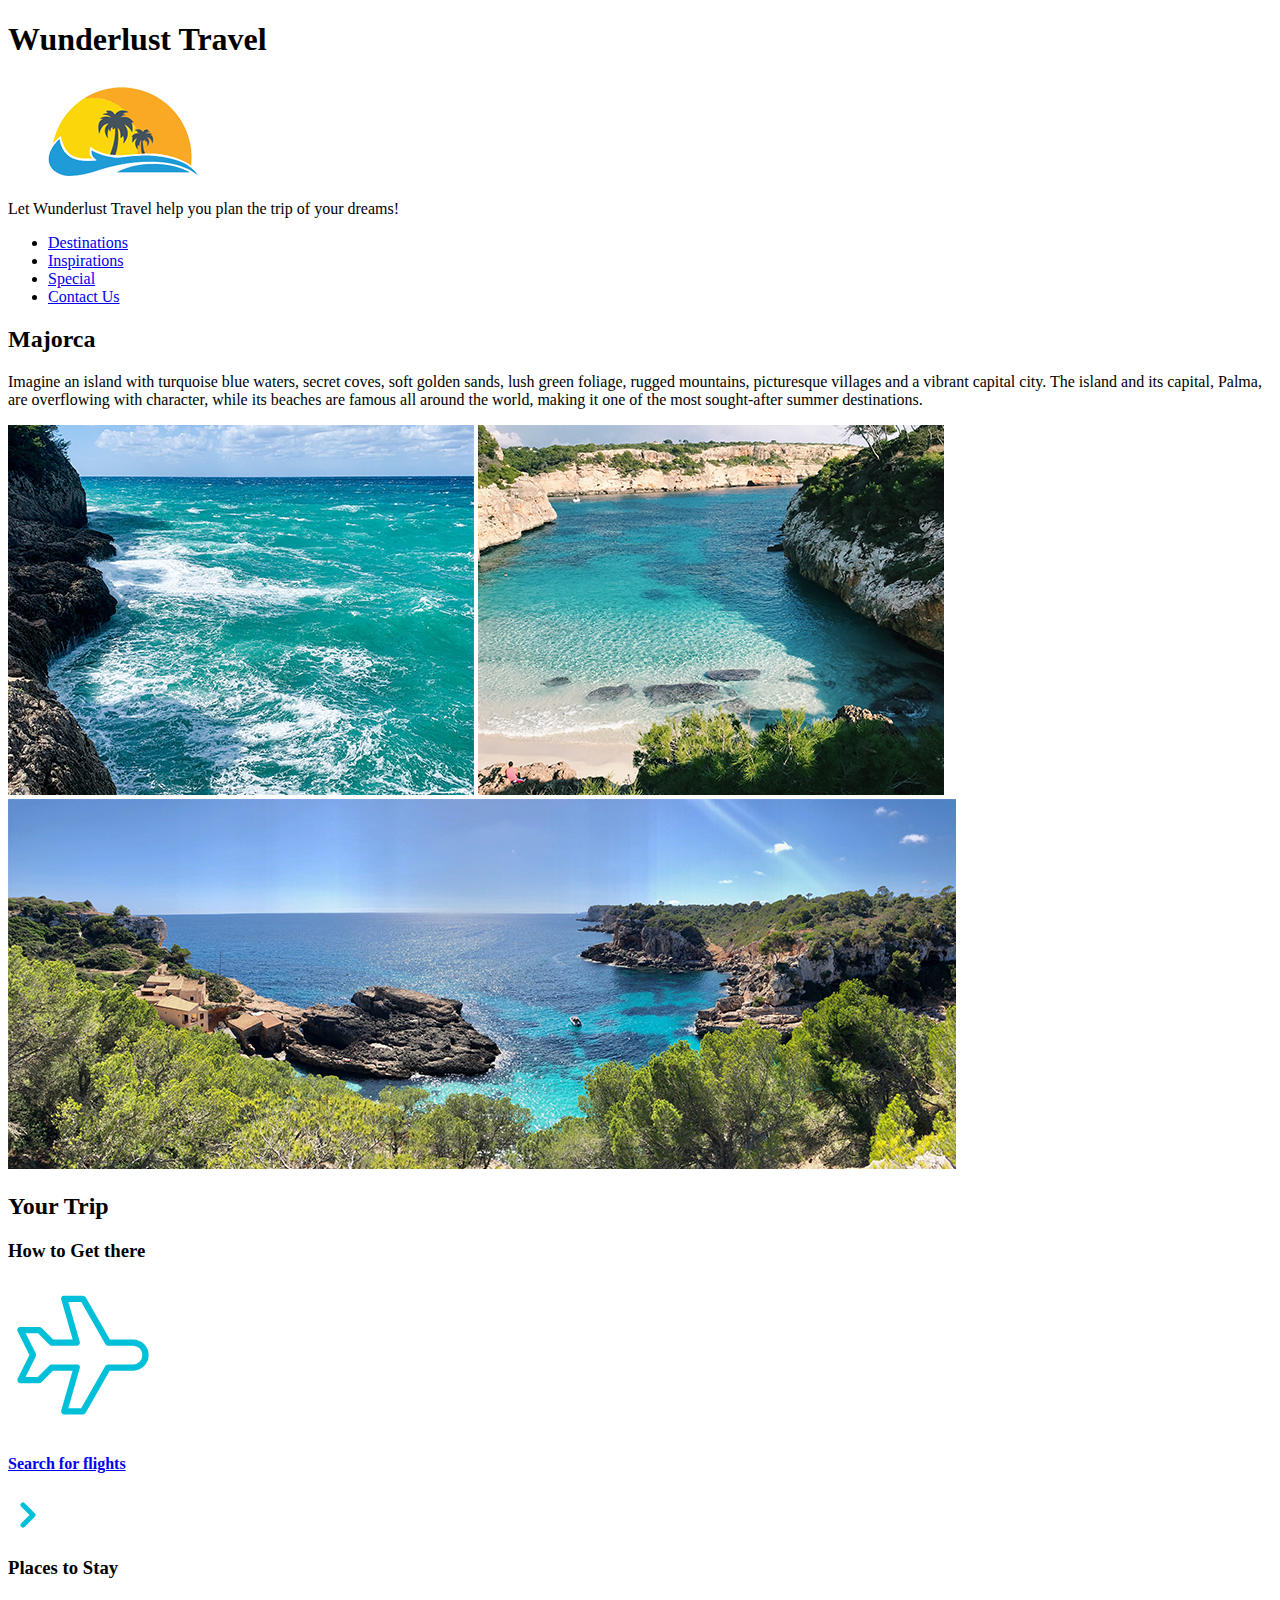
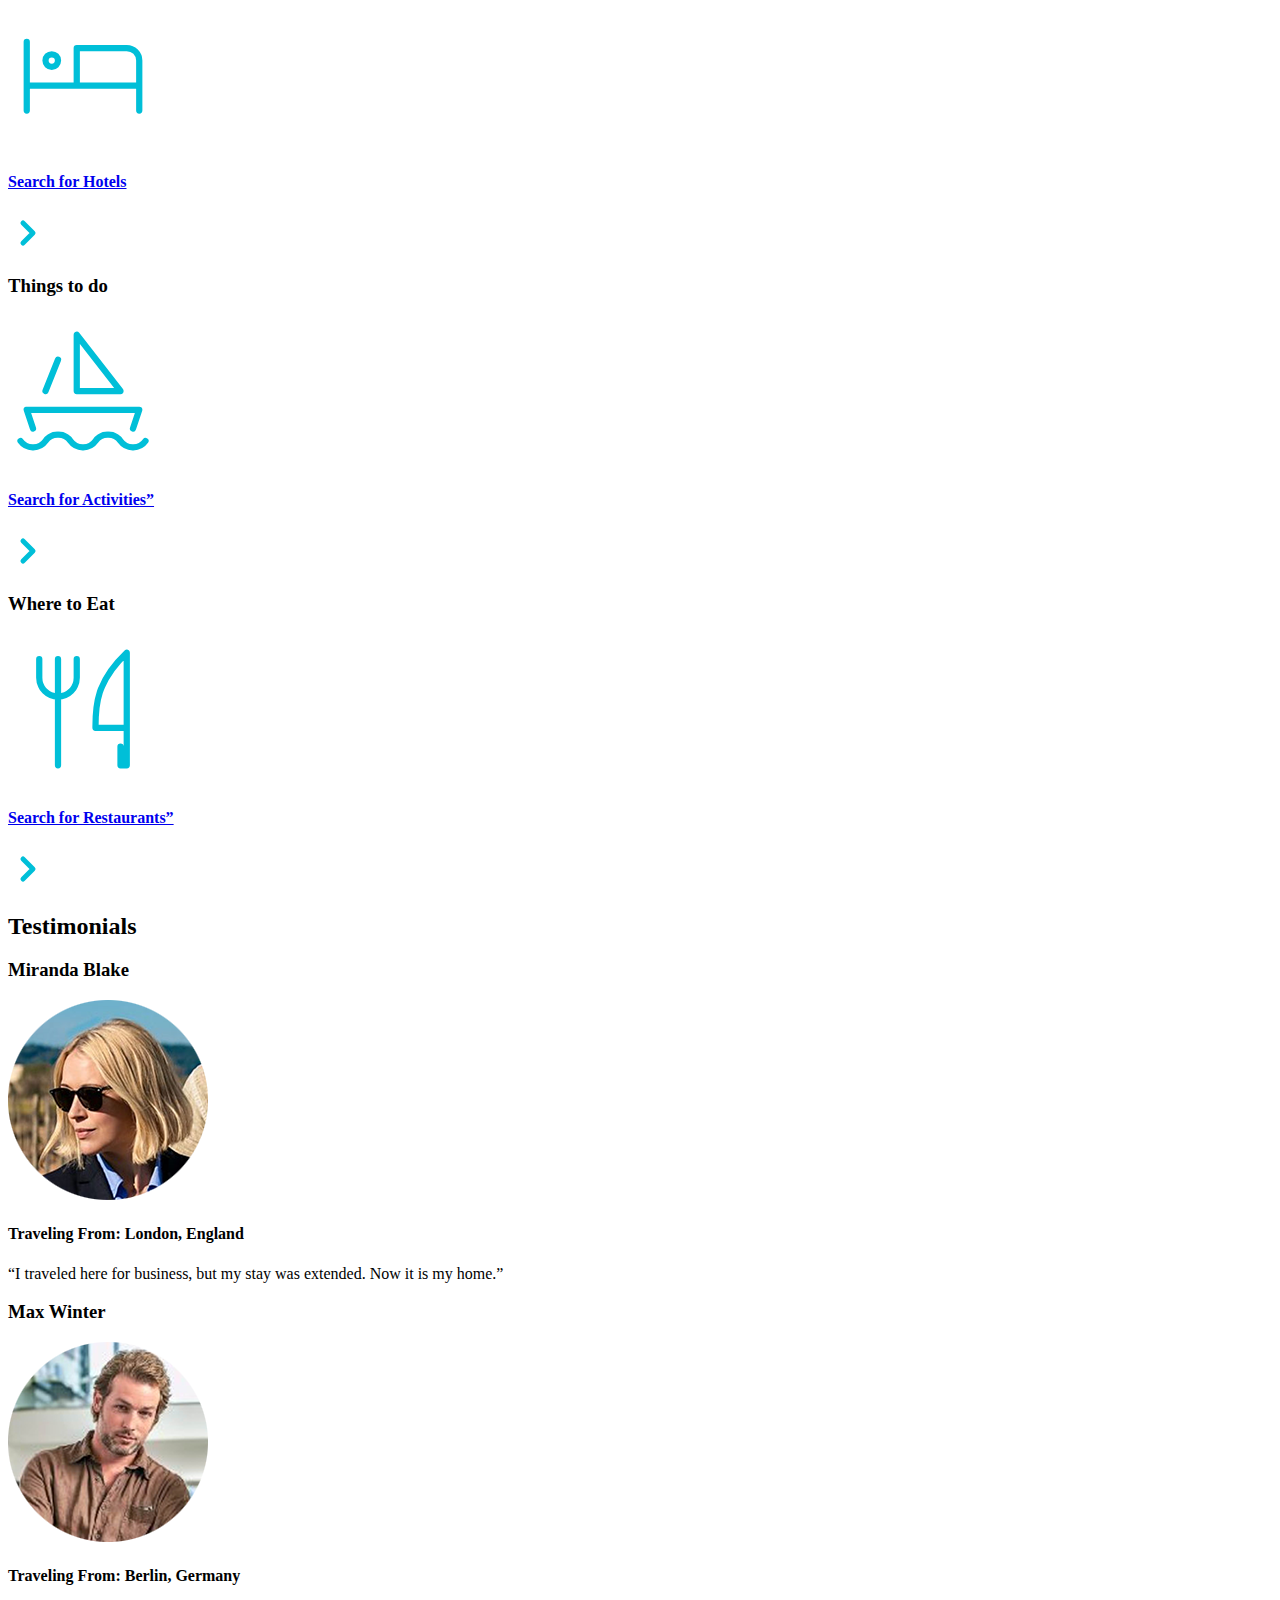
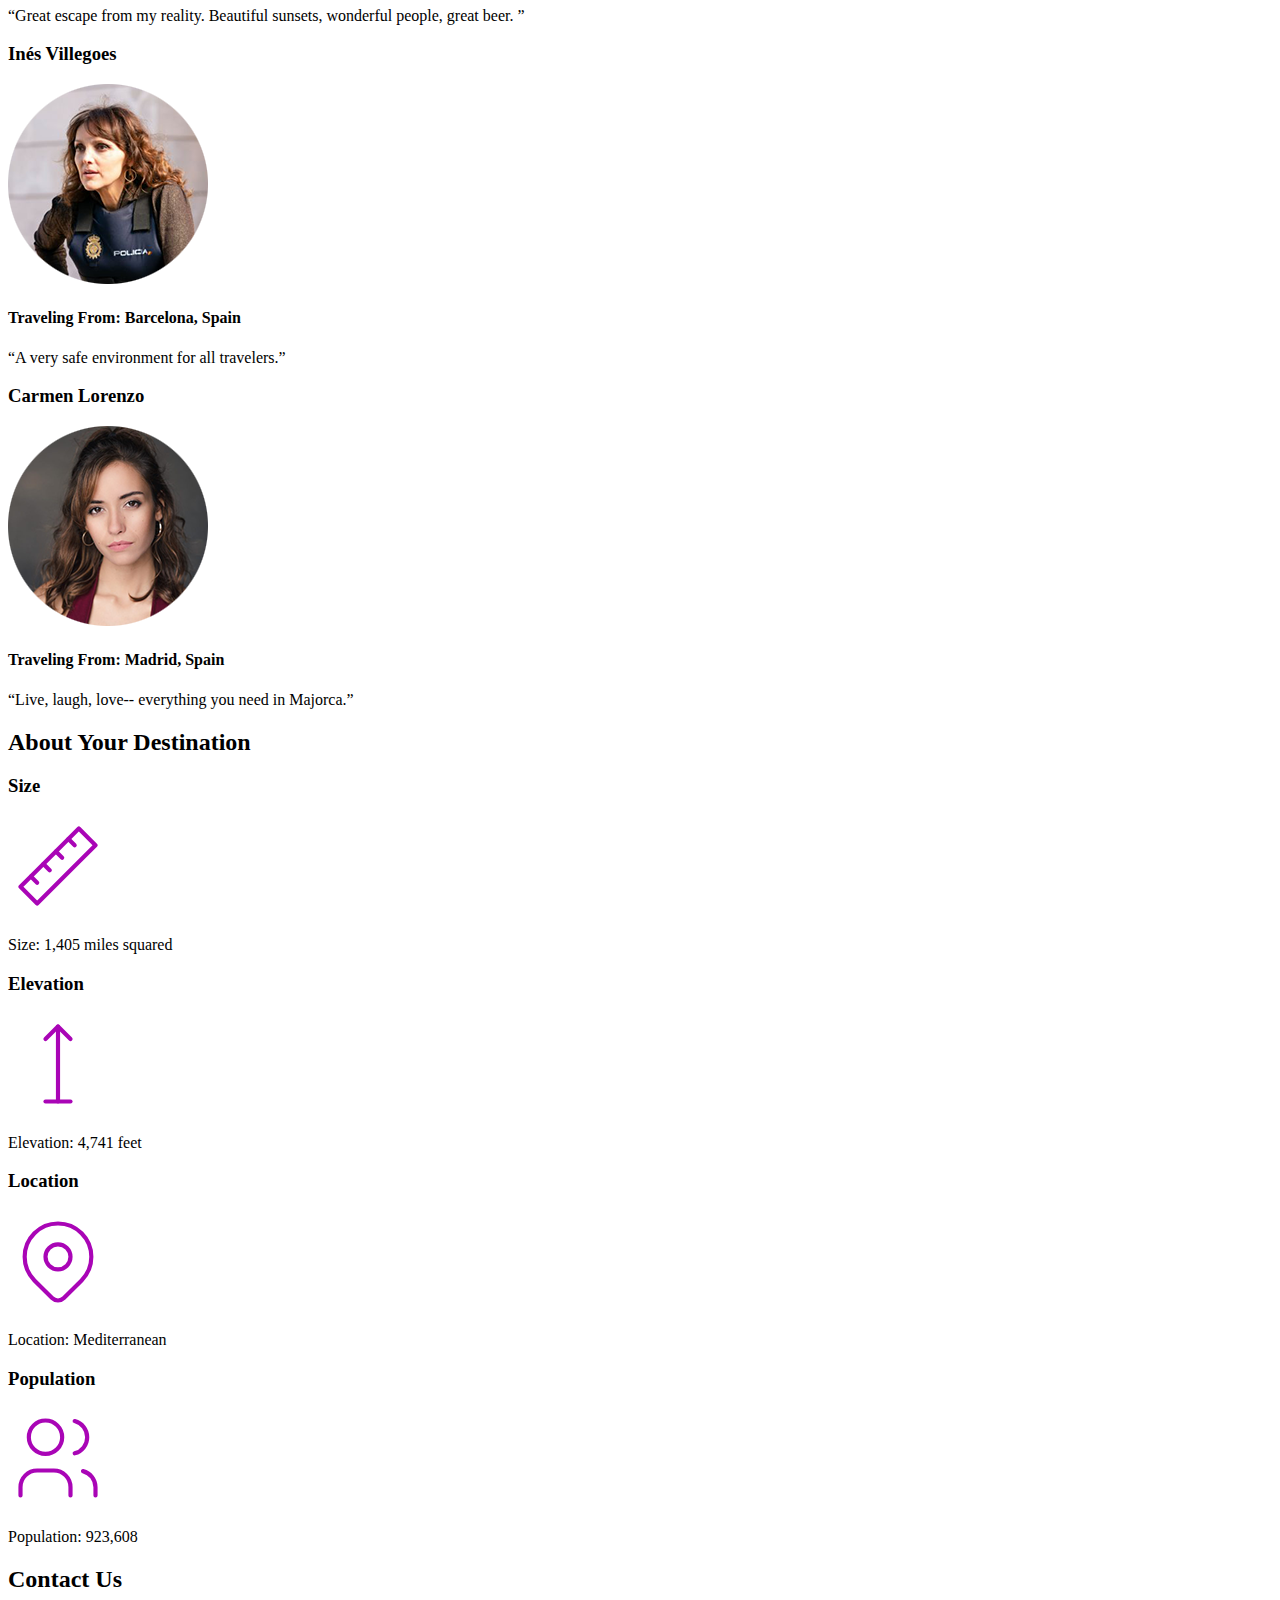
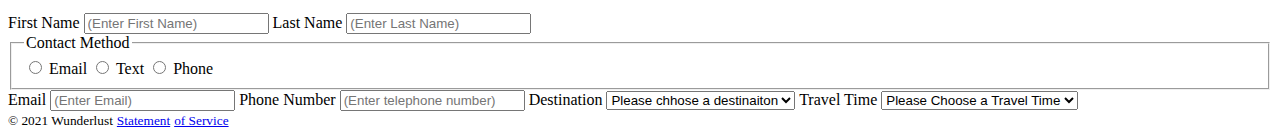
<file: index.html>
<!DOCTYPE html>
<html lang="en">

<head>
    <meta charset="utf-8">
    <title>Wunderlust</title>
    <meta name="author" content="Aileen Castillo">
</head>

<body>
    <header>
        <h1>Wunderlust Travel</h1>
        <img src="images/logo.png" alt="Image of a logo with palmtrees in the sun behind waves">
        <p>Let Wunderlust Travel help you plan the trip of your dreams!</p>

        <nav>
            <ul>
                <li><a href="#">Destinations</a></li>
                <li><a href="#">Inspirations</a></li>
                <li><a href="#">Special</a></li>
                <li><a href="#">Contact Us</a></li>
            </ul>
        </nav>
    </header>
    <main>
        <section>
            <h2>Majorca</h2>
            <p>Imagine an island with turquoise blue waters, secret coves, soft golden sands, lush green foliage, rugged
                mountains, picturesque villages and a vibrant capital city. The island and its capital, Palma, are
                overflowing with character, while its beaches are famous all around the world, making it one of the most
                sought-after summer destinations.</p>
            <div>
                <img src="images/majorca-waves.png" alt="Image of blue waves next to Majorca cliffs">
                <img src="images/majorca-beach.png" alt="Image of a beach in Majorca">
                <img src="images/majorca-cove.png" alt="Image of a cove in Majorca with blue water surrounded by greenery">
            </div>
        </section>
        <section>
            <h2>Your Trip</h2>
            <section>
                <h3>How to Get there</h3>
                <svg xmlns="http://www.w3.org/2000/svg" class="icon icon-tabler icon-tabler-plane" width="150"
                    height="150" viewBox="0 0 24 24" stroke-width="1" stroke="#00bfd8" fill="none"
                    stroke-linecap="round" stroke-linejoin="round">
                    <path stroke="none" d="M0 0h24v24H0z" fill="none" />
                    <path d="M16 10h4a2 2 0 0 1 0 4h-4l-4 7h-3l2 -7h-4l-2 2h-3l2 -4l-2 -4h3l2 2h4l-2 -7h3z" />
                </svg>
                <a href="#"><h4>Search for flights</h4></a>
                <svg xmlns="http://www.w3.org/2000/svg" class="icon icon-tabler icon-tabler-chevron-right" width="40"
                    height="40" viewBox="0 0 24 24" stroke-width="3" stroke="#00bfd8" fill="none" stroke-linecap="round"
                    stroke-linejoin="round">
                    <path stroke="none" d="M0 0h24v24H0z" fill="none" />
                    <polyline points="9 6 15 12 9 18" />
                </svg>
            </section>
            <section>
                <h3>Places to Stay</h3>
                <svg xmlns="http://www.w3.org/2000/svg" class="icon icon-tabler icon-tabler-bed" width="150"
                    height="150" viewBox="0 0 24 24" stroke-width="1" stroke="#00bfd8" fill="none"
                    stroke-linecap="round" stroke-linejoin="round">
                    <path stroke="none" d="M0 0h24v24H0z" fill="none" />
                    <path d="M3 7v11m0 -4h18m0 4v-8a2 2 0 0 0 -2 -2h-8v6" />
                    <circle cx="7" cy="10" r="1" />
                </svg>

                <a href=”#”><h4>Search for Hotels</h4></a>
                <svg xmlns="http://www.w3.org/2000/svg" class="icon icon-tabler icon-tabler-chevron-right" width="40"
                    height="40" viewBox="0 0 24 24" stroke-width="3" stroke="#00bfd8" fill="none" stroke-linecap="round"
                    stroke-linejoin="round">
                    <path stroke="none" d="M0 0h24v24H0z" fill="none" />
                    <polyline points="9 6 15 12 9 18" />
                </svg>
            </section>
            <section>
                <h3>Things to do</h3>
                <svg xmlns="http://www.w3.org/2000/svg" class="icon icon-tabler icon-tabler-sailboat" width="150"
                    height="150" viewBox="0 0 24 24" stroke-width="1" stroke="#00bfd8" fill="none"
                    stroke-linecap="round" stroke-linejoin="round">
                    <path stroke="none" d="M0 0h24v24H0z" fill="none" />
                    <path
                        d="M2 20a2.4 2.4 0 0 0 2 1a2.4 2.4 0 0 0 2 -1a2.4 2.4 0 0 1 2 -1a2.4 2.4 0 0 1 2 1a2.4 2.4 0 0 0 2 1a2.4 2.4 0 0 0 2 -1a2.4 2.4 0 0 1 2 -1a2.4 2.4 0 0 1 2 1a2.4 2.4 0 0 0 2 1a2.4 2.4 0 0 0 2 -1" />
                    <path d="M4 18l-1 -3h18l-1 3" />
                    <path d="M11 12h7l-7 -9v9" />
                    <line x1="8" y1="7" x2="6" y2="12" />
                </svg>
                <a href="#"><h4>Search for Activities”</h4></a>
                <svg xmlns="http://www.w3.org/2000/svg" class="icon icon-tabler icon-tabler-chevron-right" width="40"
                    height="40" viewBox="0 0 24 24" stroke-width="3" stroke="#00bfd8" fill="none" stroke-linecap="round"
                    stroke-linejoin="round">
                    <path stroke="none" d="M0 0h24v24H0z" fill="none" />
                    <polyline points="9 6 15 12 9 18" />
                </svg>
            </section>
            <section>
                <h3>Where to Eat</h3>
                <svg xmlns="http://www.w3.org/2000/svg" class="icon icon-tabler icon-tabler-tools-kitchen-2" width="150"
                    height="150" viewBox="0 0 24 24" stroke-width="1" stroke="#00bfd8" fill="none"
                    stroke-linecap="round" stroke-linejoin="round">
                    <path stroke="none" d="M0 0h24v24H0z" fill="none" />
                    <path
                        d="M19 3v12h-5c-.023 -3.681 .184 -7.406 5 -12zm0 12v6h-1v-3m-10 -14v17m-3 -17v3a3 3 0 1 0 6 0v-3" />
                </svg>
                <a href="#"><h4>Search for Restaurants”</h4></a>
                <svg xmlns="http://www.w3.org/2000/svg" class="icon icon-tabler icon-tabler-chevron-right" width="40"
                    height="40" viewBox="0 0 24 24" stroke-width="3" stroke="#00bfd8" fill="none" stroke-linecap="round"
                    stroke-linejoin="round">
                    <path stroke="none" d="M0 0h24v24H0z" fill="none" />
                    <polyline points="9 6 15 12 9 18" />
                </svg>
            </section>
        </section>
        <section>
            <h2>Testimonials</h2>
            <section>
                <h3>Miranda Blake</h3>
                <img src="images/miranda-blake.png" alt="Image of a woman with blonde hair wearing sunglasses">
                <h4>Traveling From: London, England</h4>
                <p>“I traveled here for business, but my stay was extended. Now it is my home.”</p>
            </section>
            <section>
                <h3>Max Winter</h3>
                <img src="images/max-winter.png" alt="Image of a man wearing a brown button down">
                <h4>Traveling From: Berlin, Germany</h4>
                <p>“Great escape from my reality. Beautiful sunsets, wonderful people, great beer. ”</p>
            </section>
            <section>
                <h3>Inés Villegoes</h3>
                <img src="images/ines-villegoes.png" alt="Image of a woman in a police uniform">
                <h4>Traveling From: Barcelona, Spain</h4>
                <p>“A very safe environment for all travelers.”</p>
            </section>
            <section>
                <h3>Carmen Lorenzo</h3>
                <img src="images/carmen-lorenzo.png" alt="Image of a young woman in a purple top">
                <h4>Traveling From: Madrid, Spain</h4>
                <p>“Live, laugh, love-- everything you need in Majorca.”</p>
            </section>
        </section>
        <section>
            <h2>About Your Destination</h2>

            <section>
                <h3>Size</h3>
                <svg xmlns="http://www.w3.org/2000/svg" class="icon icon-tabler icon-tabler-ruler-2" width="100"
                    height="100" viewBox="0 0 24 24" stroke-width="1" stroke="#a905b6" fill="none"
                    stroke-linecap="round" stroke-linejoin="round">
                    <path stroke="none" d="M0 0h24v24H0z" fill="none" />
                    <path d="M17 3l4 4l-14 14l-4 -4z" />
                    <path d="M16 7l-1.5 -1.5" />
                    <path d="M13 10l-1.5 -1.5" />
                    <path d="M10 13l-1.5 -1.5" />
                    <path d="M7 16l-1.5 -1.5" />
                </svg>

                <p>Size: 1,405 miles squared</p>
            </section>
        </section>
            <section>
                <h3>Elevation</h3>
                <svg xmlns="http://www.w3.org/2000/svg" class="icon icon-tabler icon-tabler-arrow-top-bar" width="100"
                    height="100" viewBox="0 0 24 24" stroke-width="1" stroke="#a905b6" fill="none"
                    stroke-linecap="round" stroke-linejoin="round">
                    <path stroke="none" d="M0 0h24v24H0z" fill="none" />
                    <line x1="12" y1="21" x2="12" y2="3" />
                    <path d="M15 6l-3 -3l-3 3" />
                    <line x1="9" y1="21" x2="15" y2="21" />
                </svg>

                <p>Elevation: 4,741 feet</p>
            </section>
            <section>
                <h3>Location</h3>
                <svg xmlns="http://www.w3.org/2000/svg" class="icon icon-tabler icon-tabler-map-pin" width="100"
                    height="100" viewBox="0 0 24 24" stroke-width="1" stroke="#a905b6" fill="none"
                    stroke-linecap="round" stroke-linejoin="round">
                    <path stroke="none" d="M0 0h24v24H0z" fill="none" />
                    <circle cx="12" cy="11" r="3" />
                    <path d="M17.657 16.657l-4.243 4.243a2 2 0 0 1 -2.827 0l-4.244 -4.243a8 8 0 1 1 11.314 0z" />
                </svg>
                <p>Location: Mediterranean </p>
            </section>
            <section>
                <h3>Population</h3>
                <svg xmlns="http://www.w3.org/2000/svg" class="icon icon-tabler icon-tabler-users" width="100"
                    height="100" viewBox="0 0 24 24" stroke-width="1" stroke="#a905b6" fill="none"
                    stroke-linecap="round" stroke-linejoin="round">
                    <path stroke="none" d="M0 0h24v24H0z" fill="none" />
                    <circle cx="9" cy="7" r="4" />
                    <path d="M3 21v-2a4 4 0 0 1 4 -4h4a4 4 0 0 1 4 4v2" />
                    <path d="M16 3.13a4 4 0 0 1 0 7.75" />
                    <path d="M21 21v-2a4 4 0 0 0 -3 -3.85" />
                </svg>

                <p>Population: 923,608</p>
            </section>
            <section>

                <h2>Contact Us</h2>
                <form>
                    <label for="first-name">First Name</label>
                    <input id="first-name" type="text" placeholder="(Enter First Name)">
                    <label for="last-name">Last Name</label>
                    <input id="last-name" type="text" placeholder="(Enter Last Name)">
                    <fieldset>
                        <legend>Contact Method</legend>
                        <input id="email-contact" type="radio" name="contact">
                        <label>Email</label>
                        <input id="text-contact" type="radio" name="contact">
                        <label>Text</label>
                        <input id="phone-contact" type="radio" name="contact">
                        <label>Phone</label>
                    </fieldset>
                    <label for="email">Email</label>
                    <input id="email" type="email" placeholder="(Enter Email)">
                    <label for="phone">Phone Number</label>
                    <input id="phone" type="tel" placeholder="(Enter telephone number)">
                    <label for="destination">Destination</label>
                    <select name="destination" id="destination">
                        <option value="">Please chhose a destinaiton</option>
                        <option value="Barcelona">Barcelona</option>
                        <option value="Granada">Granada</option>
                        <option value="Ibiza">Ibiza</option>
                        <option value="Madrid">Madrid</option>
                        <option value="Majorca">Majorca</option>
                        <option value="Seville">Seville</option>
                        <option value="Tenerife">Tenerife</option>
                        <option value="Valencia">Valencia</option>
                    </select>
                    <label for="travel-times">Travel Time</label>
                    <select name="travel-times" id="travel-times">
                        <option value=" ">Please Choose a Travel Time</option>
                        <option value="Fall">Fall</option>
                        <option value="Winter">Winter</option>
                        <option value="Spring">Spring</option>
                        <option value="Summer">Summer</option>
                        <option value="Flexible">Flexible</option>
                    </select>
                </form>
            </section>
    </main>
    <footer>
        <small> &copy; 2021 Wunderlust</small>
        <a href="#"><small>Statement</small></a>
        <a href="#"><small> of Service</small></a>
    </footer>
</body>

</html>
</file>
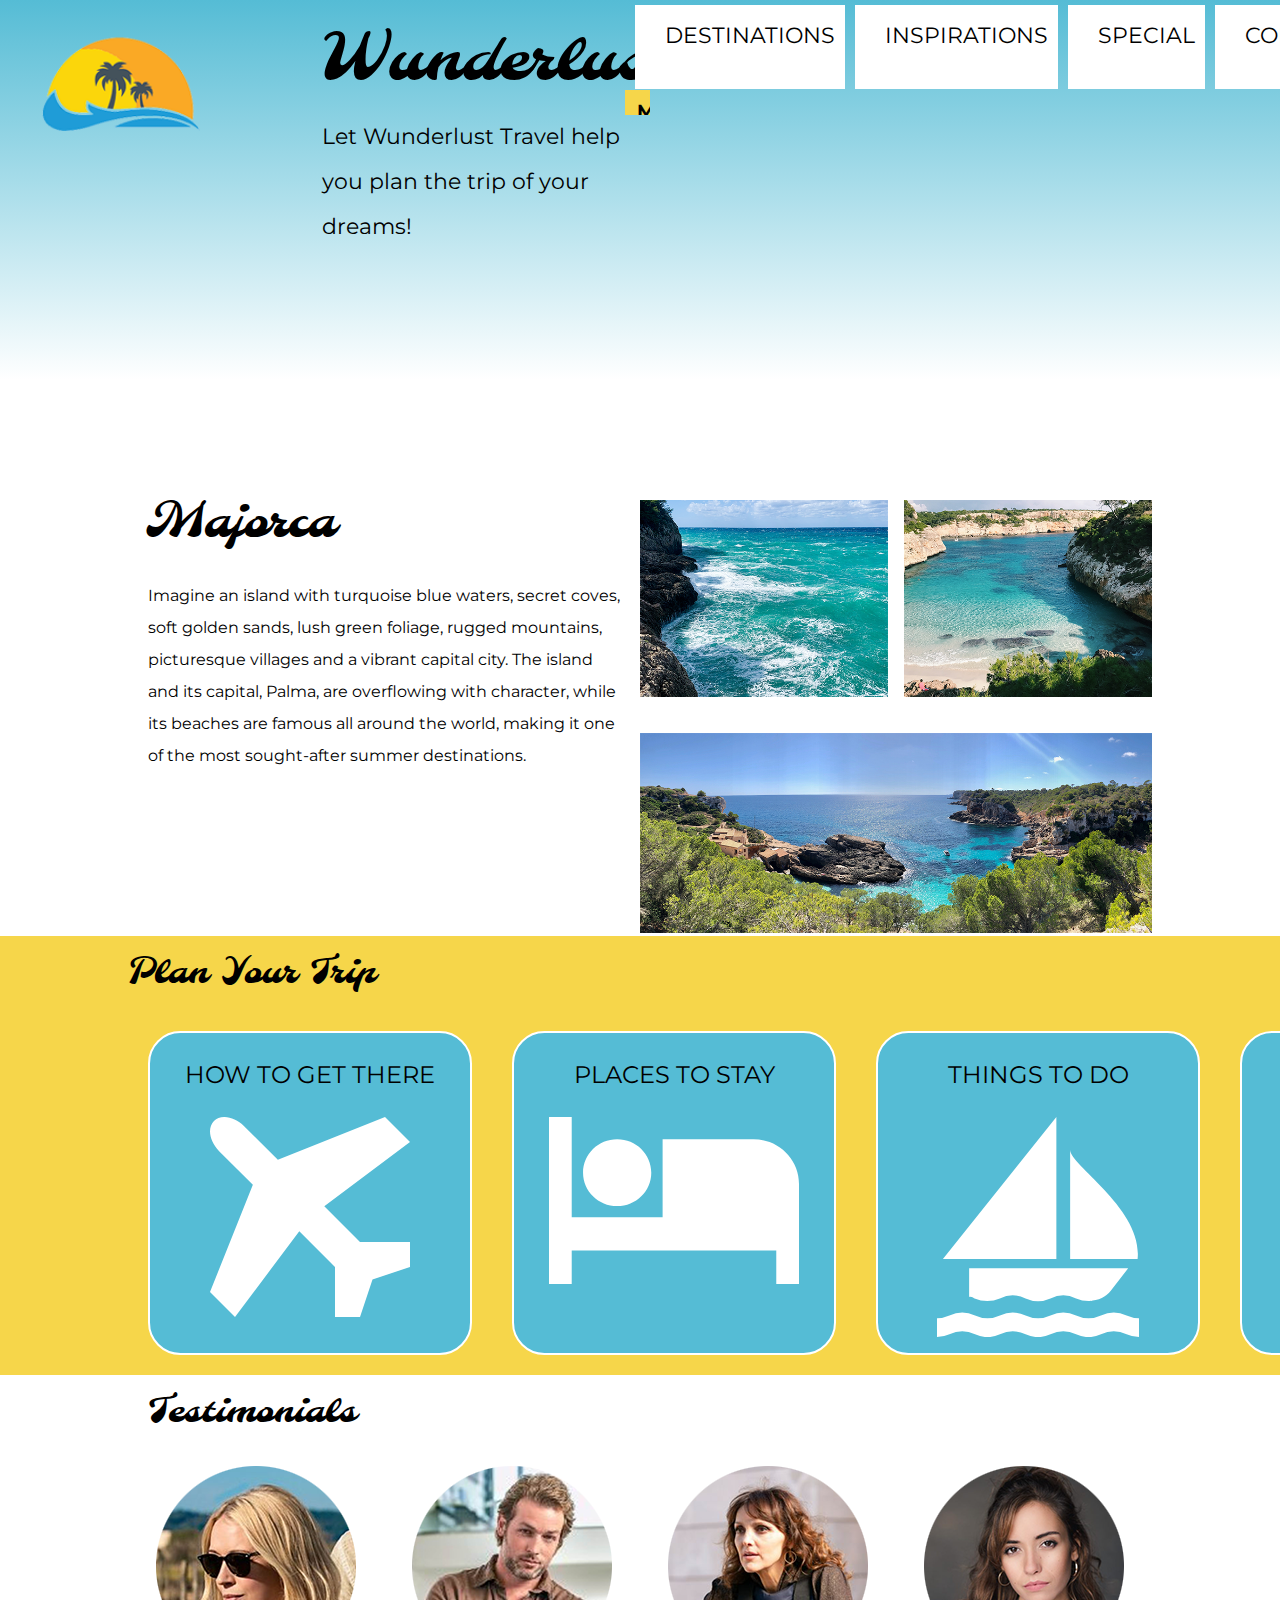
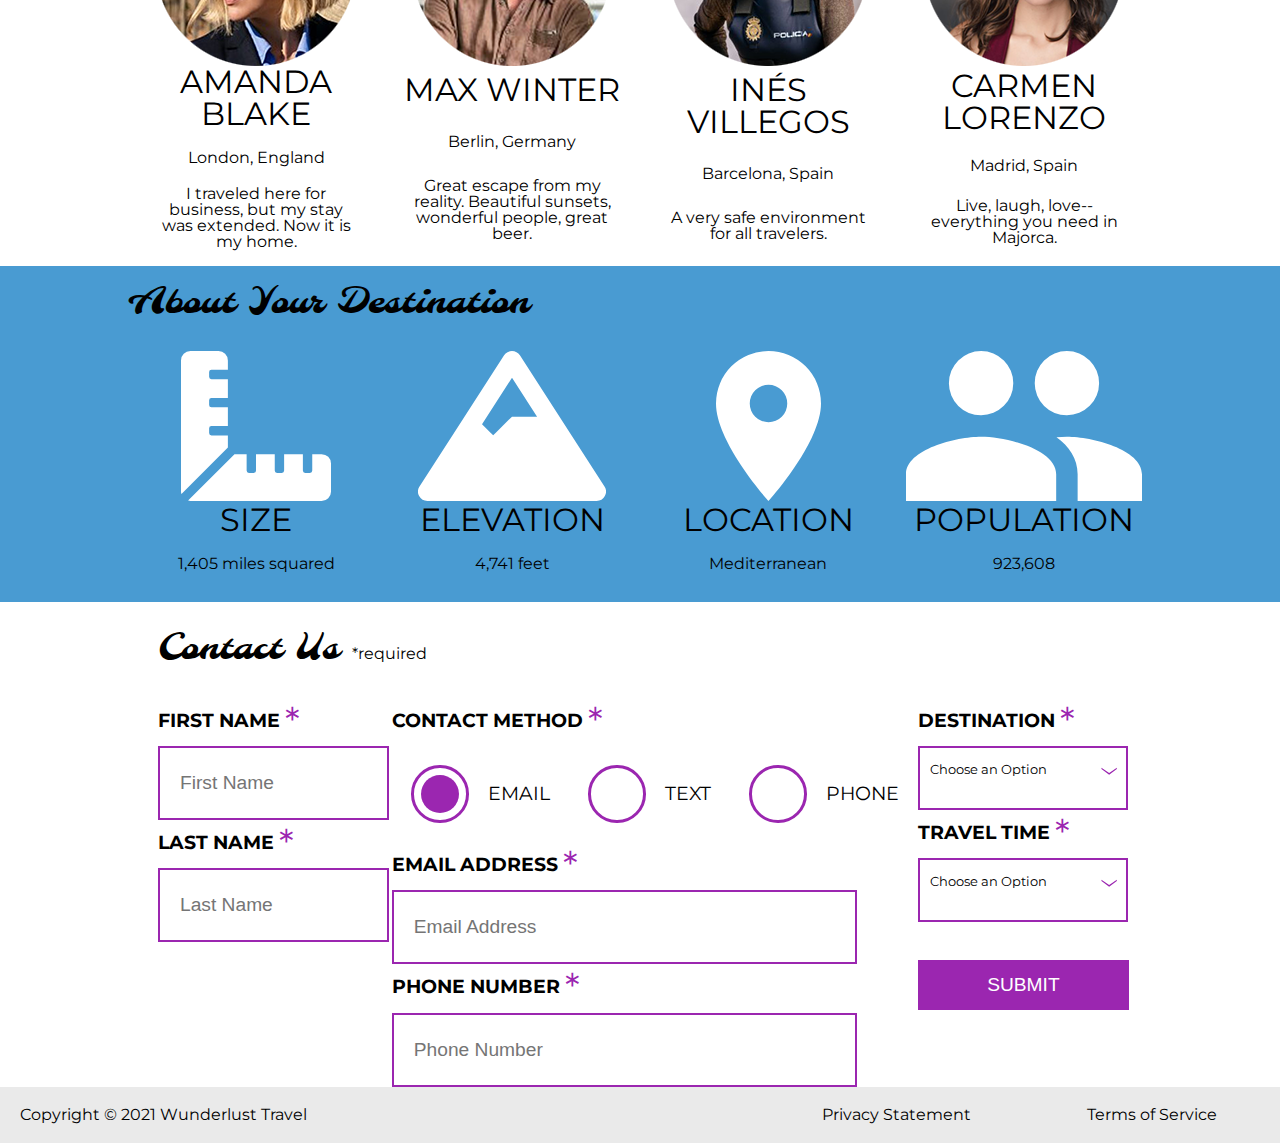
<file: wunderlust-majorca.html>
<!DOCTYPE html>
<html lang="en">
    <head>
        <meta charset="utf-8">
        <meta name="viewport" content="width=device-width, initial-scale=1">
        <meta name="author" content="Jessica Barnett, Christina Carrasquilla">
        <meta name="description" content="Let Wunderlust Travel take you to beautiful Majorca this year! Majorca is a beautiful island and offers beauty and fun to its visitors">
        <meta name="keywords" content="travel, majorca, beach, island, vacation, destination, getaway, restaurants in majorca, entertainment in majorca, testimonials from visitors">
        <title>Wunderlust Travel</title>
        <meta name="robots" content="index,follow">

        <!-- ~~~~~~~~~~ TWITTER CARD TAGS ~~~~~~~~~~ -->
        <meta name="twitter:card" content="summary_large_image">
        <meta name="twitter:site" content="@wunderlusttravel">
        <meta name="twitter:creator" content="@wunderlusttravel">
        <meta name="twitter:title" content="Wunderlust Travel: Majorca">
        <meta name="twitter:description" content="Let Wunderlust Travel take you to beautiful Majorca this year! Majorca is a beautiful island and offers beauty and fun to its visitors">
        <meta name="twitter:image" content="https://wunderlusttravel.com/images/majorca-cove.png">

        <!-- ~~~~~~~~~~ OPEN GRAPH META TAGS ~~~~~~~~~~ -->
        <meta property="og:title" content="See Majorca with Wunderlust Travel">
        <meta property="og:type" content="website">
        <meta property="og:image" content="https://wunderlusttravel.com/images/majorca-cove.png">
        <meta property="og:url" content="https://wunderlusttravel.com/majorca">
        <meta property="og:description" content="Let Wunderlust Travel take you to beautiful Majorca this year! Majorca is a beautiful island and offers beauty and fun to its visitors">
        <!-- ~~~~~~~~~~FAVICON ~~~~~~~~~~ -->
        <link rel="shortcut icon" href="images/favicon.png">

        <!-- ~~~~~~~~~~ GOOGLE FONTS ~~~~~~~~~~ -->
        <link rel="preconnect" href="https://fonts.googleapis.com">
        <link rel="preconnect" href="https://fonts.gstatic.com" crossorigin>
        <link href="https://fonts.googleapis.com/css2?family=Molle:ital@1&family=Montserrat:wght@400;600&display=swap" rel="stylesheet">
        <link href="styles.css" rel="stylesheet">
    </head>
    <body>
        <a id="skip" href="#main-content">Skip to Main Content</a>
        <!-- styling skip links: https://webaim.org/techniques/css/invisiblecontent/ -->
        <header>
            <a href="index.html" id="logo"><img src="images/logo.png" alt="The Wunderlust logo shows blue waves and the outline of two palm trees against an orange sun"></a>
            <h1>Wunderlust</h1>
			<p>Let Wunderlust Travel help you plan the trip of your dreams!</p>			
            <nav>
                <div id="menu-toggle">
                    <!-- responsive menu code from (with changes made to match mockups): https://css-tricks.com/three-css-alternatives-to-javascript-navigation/ -->
                    <h2 class="sr-only">Main Navigation</h2>
                    <!-- hidden but accessible headings from: https://webaim.org/techniques/css/invisiblecontent/ -->
                    <input name="toggle" id="toggle" type="checkbox">
                    <label for="toggle">Menu</label>
                    <ul>
                        <li class="active"><a href="#">Destinations</a></li>
                        <li><a href="#">Inspirations</a></li>
                        <li><a href="#">Special</a></li>
                        <li><a href="#">Contact Us</a></li>
                    </ul>
                </div>
            </nav>
        </header>
        <main id="main-content">
            <article>
                <div id="intro">  
                    <h2>Majorca</h2>
                    <p>Imagine an island with turquoise blue waters, secret coves, soft golden sands, lush green foliage, rugged mountains, picturesque villages and a vibrant capital city. The island and its capital, Palma, are overflowing with character, while its beaches are famous all around the world, making it one of the most sought-after summer destinations.</p>
                    <div id="img-grid">
                        <img src="images/majorca-waves.png" alt="Turquoise blue waters with white wave caps crashing against a rock cliff">
                        <img src="images/majorca-beach.png" alt="A calm cove with turquoise waters calmly lapping at a light sand beach">
                        <picture>
                            <source srcset="images/majorca-cove-small.png"
                                media="(max-width: 500px)">
                            <img src="images/majorca-cove.png" alt="Deep blue water leading to the horizon with the island and trees in the foreground">
                        </picture>
                    </div>
                </div>  
                <section id="plan">
                    <h3>Plan Your Trip</h3>
                    <div>
                        <section>
                            <h4>How to Get There</h4>
                            <a href="#" title="Search for flights">
                                <img src="images/get.svg" alt="airplane icon">
                            </a>
                        </section>      
                        <section>
                            <h4>Places to Stay</h4>
                            <a href="#" title="Search for hotels">
                                <img src="images/stay.svg" alt="bed icon">
                            </a>
                        </section>
                        <section>
                            <h4>Things to Do</h4>
                            <a href="#" title="Search for Activities">
                                <img src="images/do.svg" alt="sailboat icon">
                            </a>                     
                        </section>    
                        <section>
                            <h4>Where to Eat</h4>
                            <a href="#" title="Search for Restaurants">
                                <img src="images/eat.svg" alt="fork and spoon icon">                         
                            </a>
                        </section>
                    </div>   
                </section>
                <section id="testimonials">
                    <h3>Testimonials</h3>
                    <div>
                        <section>
                            <img src="images/miranda-blake.png" alt="Miranda Blake has a blonde bob and is wearing dark sunglasses">
                            <h4>Amanda Blake</h4>
                            <p>London, England</p>
                            <q>I traveled here for business, but my stay was extended. Now it is my home.</q>
                        </section>
                        <section>
                            <img src="images/max-winter.png" alt="Max Winter has dark blonde hair and a trimmed beard and mustache">
                            <h4>Max Winter</h4>
                            <p>Berlin, Germany</p>
                            <q>Great escape from my reality. Beautiful sunsets, wonderful people, great beer.</q>
                        </section>
                        <section>
                            <img src="images/ines-villegoes.png" alt="Ines Villegos has shoulder-length, wavy, brown hair and is wearing a brown sweater"> 
                            <h4>Inés Villegos</h4> 
                            <p>Barcelona, Spain</p>
                            <q>A very safe environment for all travelers.</q>
                        </section>
                        <section>
                            <img src="images/carmen-lorenzo.png" alt="Carmen Lorenzo has long, dark brown hair and is wearing gold hoop earrings">
                            <h4>Carmen Lorenzo</h4> 
                            <p>Madrid, Spain</p>
                            <q>Live, laugh, love-- everything you need in Majorca.</q>
                        </section>
                    </div>
                </section>
                <section id="about">
                    <h3>About Your Destination</h3>
                    <div>
                        <section>
                            <img src="images/size.svg" alt="ruler icon">
                            <h4>Size</h4> 
                            <p>1,405 miles squared</p>
                        </section>
                        <section>
                            <img src="images/elevation.svg" alt="mountain icon">
                            <h4>Elevation</h4> 
                            <p>4,741 feet</p>
                        </section>
                        <section>
                            <img src="images/location.svg" alt="location pin icon">
                            <h4>Location</h4> 
                            <p>Mediterranean</p>
                        </section>
                        <section>
                            <img src="images/population.svg" alt="people icon">
                            <h4>Population</h4>
                            <p>923,608</p>
                        </section>
                    </div>  
                </section>
                <section id="contact">
                    <h3>Contact Us <span class="form-required">*required</span></h3>
                    <form method="post" action="https://wp.zybooks.com/form-viewer.php">
                        <div id="names">
                            <label for="fName">First Name<span class="required">*</span></label>
                            <input type="text" name="fName" id="fName" autocomplete="given-name" placeholder="First Name" required>
                            <!-- custom input styles from https://moderncss.dev/custom-css-styles-for-form-inputs-and-textareas/ -->
                            <label for="lName">Last Name<span class="required">*</span></label>
                            <input type="text" name="lName" id="lName" autocomplete="family-name" placeholder="Last Name" required>
                        </div>
                        <div id="nums">
                            <fieldset>
                                <legend>Contact Method<span class="required">*</span></legend>
                                <!-- custom radio button styles from https://moderncss.dev/pure-css-custom-styled-radio-buttons/ -->
                                <label for="prefEmail">
                                    <span class="radio-input">
                                        <input type="radio" name="contactPref" id="prefEmail" required checked>
                                        <span class="radio-control"></span>
                                    </span>
                                    <span class="radio-label">Email</span>
                                </label>
                                <label for="prefText">
                                    <span class="radio-input">
                                        <input type="radio" name="contactPref" id="prefText">
                                        <span class="radio-control"></span>
                                    </span>
                                    <span class="radio-label">Text</span>
                                </label>
                                <label for="prefPhone">
                                    <span class="radio-input">
                                        <input type="radio" name="contactPref" id="prefPhone">
                                        <span class="radio-control"></span>
                                    </span>
                                    <span class="radio-label">Phone</span>
                                </label>
                            </fieldset>
                            <label for="email">Email Address<span class="required">*</span></label>
                            <input type="email" name="email" id="email" autocomplete="email" placeholder="Email Address" required>
                            <label for="phone">Phone Number<span class="required">*</span></label>
                            <input type="tel" name="phone" id="phone" autocomplete="tel" placeholder="Phone Number" required>
                        </div>
                        <div id="selects">
                            <!-- custom select styles from: https://moderncss.dev/custom-select-styles-with-pure-css/ -->
                            <label for="destination">Destination<span class="required">*</span></label>
                            <div class="custom-select">
                                <select name="destination" id="destination" required>
                                    <option value="" disabled selected>Choose an Option</option>
                                    <option value="barcelona">Barcelona</option>
                                    <option value="granada">Granada</option>
                                    <option value="ibiza">Ibiza</option>
                                    <option value="madrid">Madrid</option>
                                    <option value="majora">Majora</option>
                                    <option value="seville">Seville</option>
                                    <option value="tenerife">Tenerife</option>
                                    <option value="valencia">Valencia</option>
                                </select>
                                <span class="focus"></span>
                            </div>  
                            <label for="travelTime">Travel Time<span class="required">*</span></label>
                            <div class="custom-select">
                                <select name="travelTime" id="travelTime" required>
                                    <option value="" disabled selected>Choose an Option</option>
                                    <option value="fall">Fall</option>
                                    <option value="winter">Winter</option>
                                    <option value="spring">Spring</option>
                                    <option value="summer">Summer</option>
                                    <option value="flexible">Flexible</option>
                                </select>
                                <span class="focus"></span>
                            </div> 
                            <input type="submit" name="mySubmit" id="mySubmit" value="Submit">
                        </div>
                    </form>
                </section>
            </article>
        </main>
        <footer>
            <p>Copyright &copy; 2021 Wunderlust Travel</p>
            <a href="#">Privacy Statement</a>
            <a href="#">Terms of Service</a>
        </footer>
    </body>
</html>
</file>
<file: styles.css>
/* Aileen Castillo */

/* CSS Reset */

/* http://meyerweb.com/eric/tools/css/reset/ 
   v2.0 | 20110126
   License: none (public domain)
*/

html, body, div, span, applet, object, iframe,
h1, h2, h3, h4, h5, h6, p, blockquote, pre,
a, abbr, acronym, address, big, cite, code,
del, dfn, em, img, ins, kbd, q, s, samp,
small, strike, strong, sub, sup, tt, var,
b, u, i, center,
dl, dt, dd, ol, ul, li,
fieldset, form, label, legend,
table, caption, tbody, tfoot, thead, tr, th, td,
article, aside, canvas, details, embed, 
figure, figcaption, footer, header, hgroup, 
menu, nav, output, ruby, section, summary,
time, mark, audio, video {
	margin: 0;
	padding: 0;
	border: 0;
	font-size: 100%;
	font: inherit;
	vertical-align: baseline;
}
/* HTML5 display-role reset for older browsers */
article, aside, details, figcaption, figure, 
footer, header, hgroup, menu, nav, section {
	display: block;
}
body {
	line-height: 1;
}
ol, ul {
	list-style: none;
}
blockquote, q {
	quotes: none;
}
blockquote:before, blockquote:after,
q:before, q:after {
	content: '';
	content: none;
}
table {
	border-collapse: collapse;
	border-spacing: 0;
}

/* Typography */

@import url('https://fonts.googleapis.com/css2?family=Molle&family=Montserrat&display=swap');

h1, h2, h3 {
    font-family: 'Molle', cursive;
}

h4, p, q, small, nav, button, form {
    font-family: 'Montserrat', sans-serif;
}
h2 {
	font-size: 3em;
}

h3 {
	font-size: 2.2rem;
	padding: 30px;
}
/* root defined */ 

:root {
    --yellow: #f6d64a;
    --teal: #55bcd5;
    --purple: #9b26b0;
    --blue: #499BD2;
    --dark-gray: #222222;
    --light-gray: #eaeaea;
	--header-gradient: linear-gradient(#55bcd5 , #fff);
}
body {
	margin: 0 auto;
}
/* Header */
header{
	background: var(--header-gradient);
	display: grid;
	grid-template-columns: 1fr 1fr;
	grid-template-rows: 1fr 1fr 1fr;

}
 
h1 {
	font-size: 4em;
	padding-left: 20px;
	grid-row: 2;
}
header p {
	grid-column: span 2;
	grid-row: 3;
	padding-left: 20px;
	font-size: 1.4em;
	line-height: 2;

}
nav {
	grid-column: 2;
}
/* Screen Reader Only */
#skip  {
	position: absolute;
	left: -10000px;
	top: auto;
	width: 1px;
	height: 1px;
	overflow: hidden;
}
#skip:focus {
	position: static;
	width: auto;
	height: auto;
}
.sr-only {
	position: absolute;
	left: -10000px;
	top: auto;
	width: 1px;
	height: 1px;
	overflow: hidden;
}
#menu-toggle {
	display: block;
	position: relative;
	top: 50px;
	right: 50px;
	margin-top: 10px;
	z-index: 1;
	-webkit-user-select: none;
	-moz-user-select: none;
	-ms-user-select: none;
	user-select: none;
}
#menu-toggle input {
	display: block;
	width: 30px;
	height: 30px;
	position: absolute;
	top: -7px;
	right: -5px;
	padding: 0;
	cursor: pointer;
	opacity: 0;
	z-index: 2;
}
#menu-toggle label {
	display: block;
	width: 100%;
	height: 20px;
	padding: 12px;
	position:relative;
	background-color: var(--yellow);
	z-index: 1;
	cursor: pointer;
	font-size: 1.2rem;
	text-align: center;
	text-transform: uppercase;
}


#menu-toggle input:checked + label {
    background-color: #000;
    color: white;
    font: 1rem;
    width: 230%;
    position: absolute;
    right: -52px;
    top: -60px;
}
#menu-toggle ul {
	position:absolute;
	width: 120%;
	padding: 50px;
	list-style-type: none;
	right: -1000%;
	height: 600px;
}
#menu-toggle li {
	padding: 30px 0;
	font-size: 22px;
	background-color: var(--teal);
	border: 1px solid black;

}

#menu-toggle a {
	display: block;
	text-decoration: none;
	text-align: center;
	color: #000;
	text-align: center;
	width: 100%;
}
#menu-toggle input:checked ~ ul {
	width: 245%;
    position: absolute;
    right: -102px;
    top: -66px;

}
#main-content {
	margin-top: 100px;
}
/* Intro */

#intro h2, p{
	padding: 20px;
}
#intro p {
	line-height: 2;
}
 #intro img {
	width: 100%;
	padding-top: 20px;
 }
/*Plan */
#plan {
	background-color: var(--yellow);
}
#plan h3 {
	padding: 20px;
}
#plan div {
	 display: grid;
	 justify-items: center;
}

#plan section {
	background-color: var(--teal);
	width: 320px;
	height: 320px;
	text-align: center;
	margin:  20px;
	font-size: 1.5rem;
	border: 2px solid white;
	border-radius: 10%;
}
#plan h4 {
	font-size: 1.5rem;
	padding: 30px;
	text-transform: uppercase;

}

/* Testimonials */
#testimonials h3 {
	padding: 20px;
}
#testimonials div{
	text-align: center;
}
#testimonials section {
	margin: 1em;
	display: grid;
	justify-items: center;
	
}
#testimonials h4 {
	font-size: 2em;
	text-transform: uppercase;
}
#testimonials q {
	text-align: center;
	display: block;
	width: 200px;
}
q::before{
	content: open-quote;
}
q::after {
	content: close-quote;
}

/* About */
#about {
	background-color: var(--blue);
}
#about h3 {
	padding: 20px;
}
#about h4 {
	font-size: 2em;
	text-transform: uppercase;
}
#about div {
	display: grid;
	grid-template-columns: 1fr 1fr;
	text-align: center;
}
#about section {
	padding: 10px;
}


/* Contact */
form {
	padding-left: 30px;;
}
.form-required {
	font-family: 'Montserrat', sans-serif;
	font-size: medium;
}
label, input {
	display: block;

}
label, legend{
	text-transform: uppercase;
	font-weight: bold;
	font-size: 1.2em;
}
input[type="email"],
input[type="tel"],
input[type="text"]  {
	width: 80%;
	padding: 10px 20px;
	border: 2px solid var(--purple);
	height: 50px;
	font-size: 1.2em;
}
.required {
	color: var(--purple);
	font-weight: 400;
	display: inline-block;
	font-size: 2em;
	vertical-align: middle;
	padding: 5px;
}
fieldset label {
	display: grid;
  grid-template-columns: 1em auto;
  gap: 3em;
  margin: 1em;
  font-weight: 400;
  align-items: center;
}
input[type="radio"] {
	-webkit-appearance: none;
	appearance: none;
	background-color: #fff;
	margin: 0;
	font: inherit;
	color: var(--purple);
	width: 3em;
	height: 3em;
	border: .2em solid var(--purple);
	border-radius: 50%;
	display: grid;
	place-content: center;
}
input[type="radio"]::before {
	content: "";
	width: 2em;
	height: 2em;
	border-radius: 50%;
	transform: scale(0);
	transition: 120ms transform ease-in-out;
	box-shadow: inset 2em 2em var(--purple);
}
input[type="radio"]:checked::before{
	transform: scale(1);
}
select {
	appearance: none;
	background-color: transparent;
	border: none;
	padding: 0 1em 0 0;
	margin: 0;
	width: 100%;
	font-family: inherit;
	cursor: inherit;
	line-height: inherit;
	outline: none;
}
select::-ms-expand {
	display: none;

}
.custom-select {
	width: 80%;

	height: 50px;
	border: 2px solid var(--purple);
	padding: 0.25em 0.5em;
	font-size: 1.2em;
	cursor: pointer;
	line-height: 1.1;
	background-color: #fff;
	display: grid;
	grid-template-areas: "select";
	align-items: center;
	font-size: 1.2em;
}
select, .custom-select::after {
	grid-area: select;
}
.custom-select::after {
	content: "";
	width: 0.8em;
	height: 0.6em;
	background-color: var(--purple);
	clip-path: polygon(0 40%, 50% 85%, 100% 40%, 100% 50%, 50% 100%, 0 50%, 0 85%);
	justify-self: end;
}
#mySubmit {
	width: 90%;
	height: 50px;
	background-color: var(--purple);
	margin: 2em 0;
	color:#fff;
	font-size: 1.2em;
	text-transform: uppercase;
	border: none;
}
/* footer */
footer {
	background-color: var(--light-gray);
	display: grid;
	grid-template-columns: 1fr;
	justify-items: center;
	font-family: 'Montserrat', sans-serif;
}
footer a {
	text-decoration: none;
	color: #000;
	margin-bottom: 1.6em;
}

/* Medium Screens */ 

@media  screen and (min-width:768px) {
	/* header */
	header{
		display: grid;
		grid-template-rows: 1fr 1fr 1fr 1fr;
		height: 350px;
		padding-top: 30px;
	}
	#logo {
		grid-row: span 2;
	}
	#logo img {
		width: 80%;
	}
	header h1 {
		grid-column: 2;
		grid-row: 1;
	}
	header p {
		grid-column: 2;
		grid-row: 2;
	}
	nav {
		grid-row: 4;
		grid-column: 1;
	}
	#menu-toggle label {
		width: 1px;
		height: 1px;
		overflow: hidden;

	}
	#menu-toggle ul {
		position: absolute;
		top: -135px;
		left: 90px;
		height: 1em;
		display: grid;
		grid-template-columns: 1fr 1fr 1fr 1fr;
		width: 160%;
		grid-gap: 10px;
		background-color: transparent;
	}
	#menu-toggle li {
		background-color: white;
		border: none;
		padding: 10px;
		

	}
	#menu-toggle a {
		text-transform: uppercase;
		padding: 10px;
	}
	#menu-toggle li:hover {
		background-color: var(--yellow);
		color: white;
	}
	#menu-toggle a:hover {
		color: #fff;
	}
	/* Intro */ 
	#img-grid {
		display: grid;
		grid-template-columns: 1fr 1fr;
		grid-gap: 1em;
	}
	#img-grid picture{
		grid-column: span 2;
	}
	#intro {
	 width: 80%;
	 margin: 0 auto;
	}

	/*Plan */
	#plan h3 {
		width: 80%;
		margin: 0 auto;
	}
	#plan div {
		width: 80%;
		margin: 0 auto;
		display: grid;
		grid-template-columns: 1fr 1fr;
	}

	/*Testimonials */ 
	#testimonials {
		width: 80%; 
		margin: 0 auto;
	}
	#testimonials div {
		display: grid;
		grid-template-columns: 1fr 1fr;
	}
	/*About*/ 
	#about h3{
		width: 80%;
		margin: 0 auto;

	}
	#about div {
		grid-template-columns: 1fr 1fr 1fr 1fr;
		width: 80%; 
		margin: 0 auto;
	} 
	/*Contact */ 
	#contact{
		width: 80%;
		margin: 0 auto;
	}
	#nums fieldset {
		display: grid;
		grid-template-columns: 1fr 1fr 1fr;
	}
	/*Footer*/ 
		footer {
			grid-template-columns: 1fr 1fr 1fr;
		}
		footer a {
			margin: auto;
		}
	}

	@media screen and (min-width: 992px) {
		header {
			grid-template-columns: 1fr 1fr 2fr;

		}
		header p {
			grid-column: 2 span 2;
		}
		nav {
			grid-column: 3;
			grid-row: 1;
		}
		#menu-toggle ul {
			width: 100%;
			left: -40px;
			font-size: .9em;
		}
		/*intro */
		#intro {
			display: grid;
			grid-template-columns: 1fr 1fr;
			grid-template-rows: 80px 1fr;
		}
		#intro p {
			grid-column: 1;
			grid-row: 2;
		}
		#img-grid {
			grid-row: span 2;
			grid-column: 2;
		}
		/* plan */
		#plan div {
			grid-template-columns: 1fr 1fr 1fr 1fr;
		}
		/*testimonials */ 
		#testimonials div {
			grid-template-columns: 1fr 1fr 1fr 1fr;
		}
		/*Contact*/ 
		#contact form {
			display: grid;
			grid-template-columns: 1fr 1fr 1fr;
		}
		footer {
			grid-template-columns: 3fr 1fr 1fr;
			justify-items: start;
		}
	
	}
</file>
